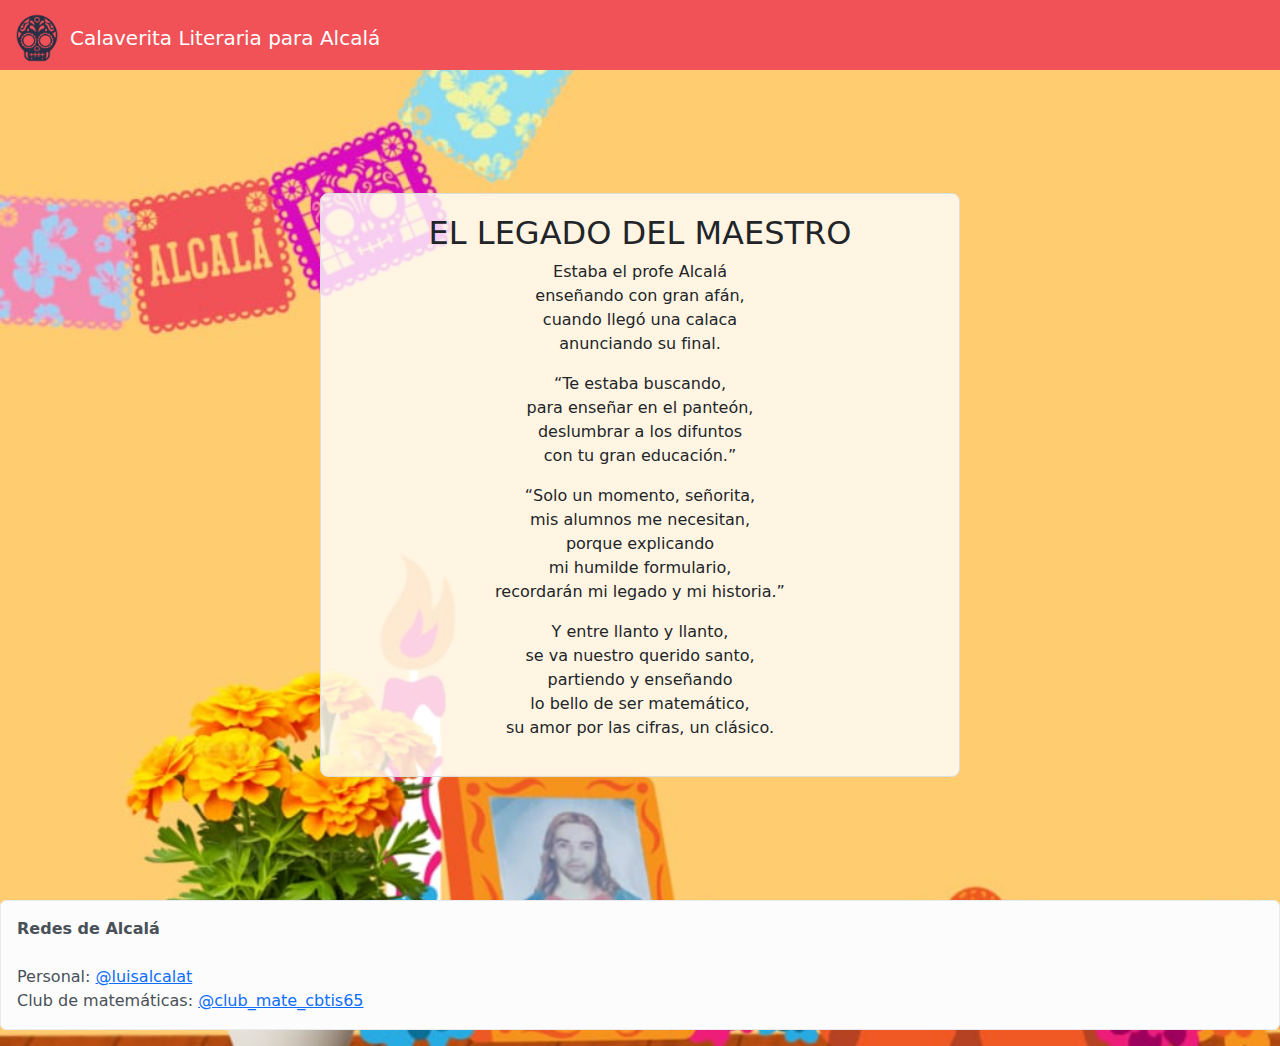
<file: index.html>
<!DOCTYPE html>
<html lang="es">
<head>
    <meta charset="UTF-8">
    <meta name="viewport" content="width=device-width, initial-scale=1.0">
    <title>Calaverita Literaria</title>
    <link rel="shortcut icon" href="skull.webp" type="image/x-icon">
    <link rel="stylesheet" href="https://cdnjs.cloudflare.com/ajax/libs/font-awesome/6.5.2/css/all.min.css" integrity="sha512-uLFnT/lDEW52Ms9Usq2DdscYo2UVH15S2RI/8Ooe6nUobShHzT4+6G1Kv8syf3rYHTaDqCEl1qPCl9kj9anxMw==" crossorigin="anonymous" referrerpolicy="no-referrer" />
    <link href="https://cdn.jsdelivr.net/npm/bootstrap@5.3.3/dist/css/bootstrap.min.css" rel="stylesheet" integrity="sha384-QWTKZyjpPEjISv5WaRU9OFeRpok6YctnYmDr5pNlyT2bRjXh0JMhjY6hW+ALEwIH" crossorigin="anonymous">
    <script src="https://cdn.jsdelivr.net/npm/bootstrap@5.3.3/dist/js/bootstrap.bundle.min.js" integrity="sha384-YvpcrYf0tY3lHB60NNkmXc5s9fDVZLESaAA55NDzOxhy9GkcIdslK1eN7N6jIeHz" crossorigin="anonymous"></script>
    <style>
        body {
            background-image: url('fondo2.jpg');
            background-repeat: no-repeat; 
            background-size: cover;
            margin: 0; /* Elimina el margen por defecto del body */
            padding-top: 70px; /* Espacio para el navbar */
        }
        .centered-div-container {
            display: flex;
            justify-content: center;
            align-items: center;
            height: calc(100vh - 70px); /* Restar la altura del nav */
        }
        .centered-div {
            width: 50%; /* Ajusta el tamaño del div según tus necesidades */
            padding: 20px;
            background-color: rgba(255, 255, 255, 0.8); /* Color de fondo semitransparente */
            border: 1px solid #ddd;
            border-radius: 8px;
            text-align: center;
        }
        .navbar {
            position: fixed !important; /* Fija el navbar en la parte superior */
            top: 0;
            left: 0;
            right: 0;
            height: 70px;
            background-color: #f05258 !important; /* Color del navbar */
            z-index: 1000; /* Asegura que el navbar esté por encima del contenido */
        }
    </style>
</head>
<body>
    <nav class="navbar" style="height: 70px;">
        <div class="container-fluid d-flex align-items-center h-100">
            <a class="navbar-brand d-flex align-items-center" href="#">
                <img src="skull.webp" alt="Logo" height="50" class="d-inline-block align-text-top">
                <div class="text-white ms-2">Calaverita Literaria para Alcalá</div>
            </a>
        </div>
    </nav>

    <div class="centered-div-container">
        <div class="centered-div">
            <h2>EL LEGADO DEL MAESTRO</h2>
            <p>
                Estaba el profe Alcalá <br> enseñando con gran afán, <br> cuando llegó una calaca <br> anunciando su final.
            </p>
            <p>
                “Te estaba buscando, <br> para enseñar en el panteón,<br>deslumbrar a los difuntos <br>con tu gran educación.”  
            </p>
            <p>
                “Solo un momento, señorita, <br>mis alumnos me necesitan,<br>porque explicando <br>
                mi humilde formulario, <br>recordarán mi legado y mi historia.”  
            </p>
            <p>
                Y entre llanto y llanto, <br>se va nuestro querido santo, <br>partiendo y enseñando <br>
                lo bello de ser matemático, <br> su amor por las cifras, un clásico.
            </p>
        </div>
    </div>
</body>
<footer>
    <div class="alert alert-light" role="alert">
        <strong>Redes de Alcalá</strong><br><br>
        Personal:
        <a href="https://www.instagram.com/luisalcalat/" class="footer-link">@luisalcalat</a><br>
        Club de matemáticas: <a href="https://www.instagram.com/club_mate_cbtis65/" class="footer-link">@club_mate_cbtis65</a>
    </div>
</footer>
</html>
</file>
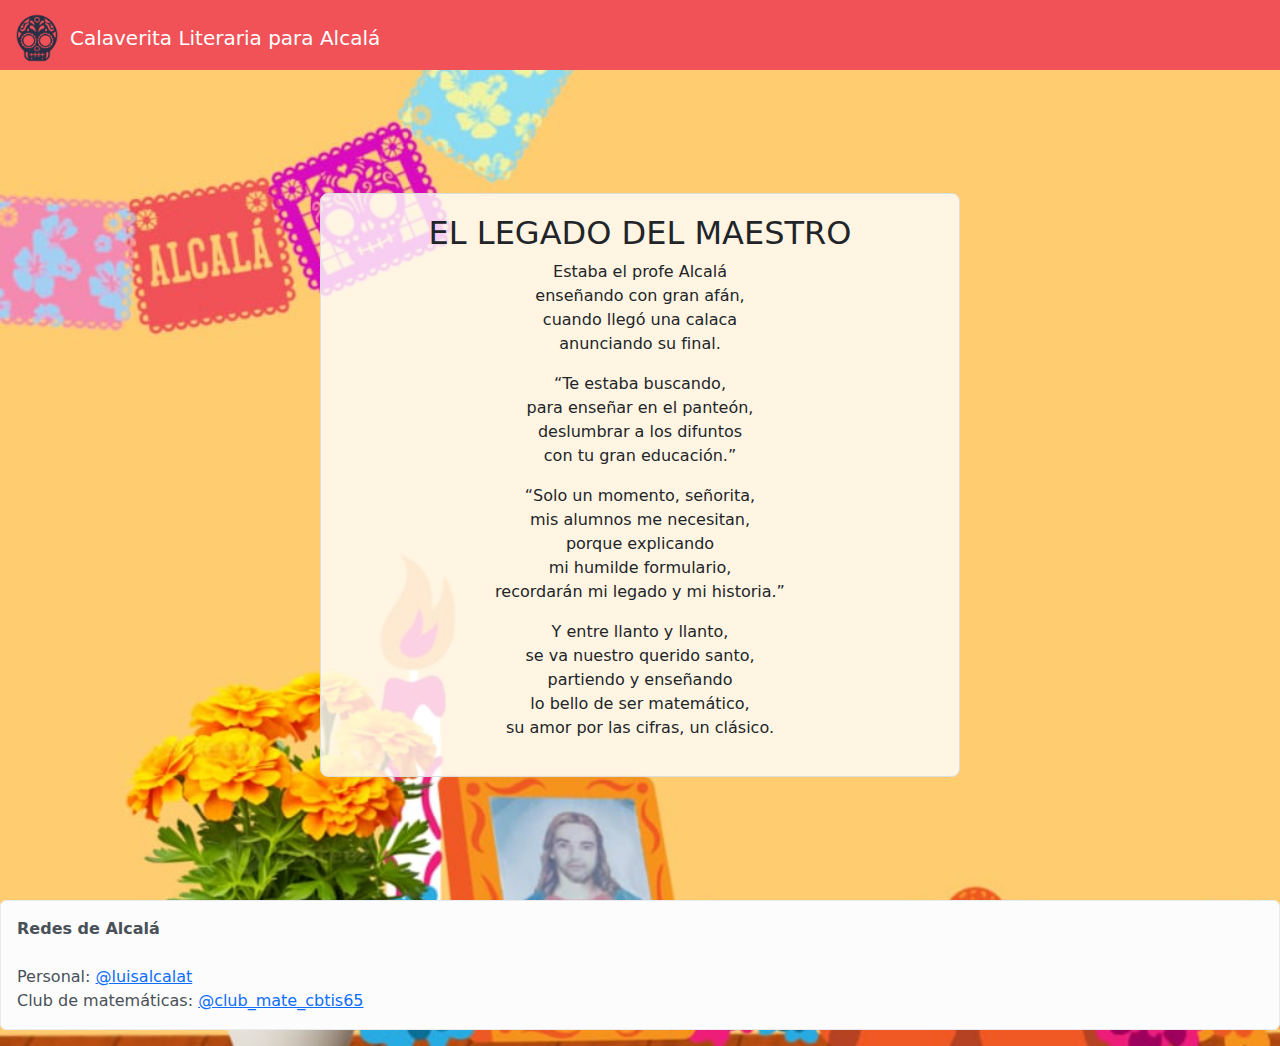
<file: calavera.html>
<!DOCTYPE html>
<html lang="es">
<head>
    <meta charset="UTF-8">
    <meta name="viewport" content="width=device-width, initial-scale=1.0">
    <title>Document</title>
    <link rel="stylesheet" href="https://cdnjs.cloudflare.com/ajax/libs/font-awesome/6.5.2/css/all.min.css" integrity="sha512-uLFnT/lDEW52Ms9Usq2DdscYo2UVH15S2RI/8Ooe6nUobShHzT4+6G1Kv8syf3rYHTaDqCEl1qPCl9kj9anxMw==" crossorigin="anonymous" referrerpolicy="no-referrer" />
    <link href="https://cdn.jsdelivr.net/npm/bootstrap@5.3.3/dist/css/bootstrap.min.css" rel="stylesheet" integrity="sha384-QWTKZyjpPEjISv5WaRU9OFeRpok6YctnYmDr5pNlyT2bRjXh0JMhjY6hW+ALEwIH" crossorigin="anonymous">
    <script src="https://cdn.jsdelivr.net/npm/bootstrap@5.3.3/dist/js/bootstrap.bundle.min.js" integrity="sha384-YvpcrYf0tY3lHB60NNkmXc5s9fDVZLESaAA55NDzOxhy9GkcIdslK1eN7N6jIeHz" crossorigin="anonymous"></script>
    <style>
        body {
            background-image: url('/imagenes/fondo2.jpg');
            background-repeat: no-repeat; 
            background-size: cover;
            margin: 0; /* Elimina el margen por defecto del body */
            padding-top: 70px; /* Espacio para el navbar */
        }
        .centered-div-container {
            display: flex;
            justify-content: center;
            align-items: center;
            height: calc(100vh - 70px); /* Restar la altura del nav */
        }
        .centered-div {
            width: 50%; /* Ajusta el tamaño del div según tus necesidades */
            padding: 20px;
            background-color: rgba(255, 255, 255, 0.8); /* Color de fondo semitransparente */
            border: 1px solid #ddd;
            border-radius: 8px;
            text-align: center;
        }
        .navbar {
            position: fixed !important; /* Fija el navbar en la parte superior */
            top: 0;
            left: 0;
            right: 0;
            height: 70px;
            background-color: #f05258 !important; /* Color del navbar */
            z-index: 1000; /* Asegura que el navbar esté por encima del contenido */
        }
    </style>
</head>
<body>
    <nav class="navbar" style="height: 70px;">
        <div class="container-fluid d-flex align-items-center h-100">
            <a class="navbar-brand d-flex align-items-center" href="#">
                <img src="/imagenes/skull.webp" alt="Logo" height="50" class="d-inline-block align-text-top">
                <div class="text-white ms-2">Calaverita Literaria para Alcalá</div>
            </a>
        </div>
    </nav>

    <div class="centered-div-container">
        <div class="centered-div">
            <h2>EL LEGADO DEL MAESTRO</h2>
            <p>
                Estaba el profe Alcalá <br> enseñando con gran afán, <br> cuando llegó una calaca <br> anunciando su final.
            </p>
            <p>
                “Te estaba buscando, <br> para enseñar en el panteón,<br>deslumbrar a los difuntos <br>con tu gran educación.”  
            </p>
            <p>
                “Solo un momento, señorita, <br>mis alumnos me necesitan,<br>porque explicando <br>
                mi humilde formulario, <br>recordarán mi legado y mi historia.”  
            </p>
            <p>
                Y entre llanto y llanto, <br>se va nuestro querido santo, <br>partiendo y enseñando <br>
                lo bello de ser matemático, <br> su amor por las cifras, un clásico.
            </p>
        </div>
    </div>
</body>
<footer>
    <div class="alert alert-light" role="alert">
        <strong>Redes de Alcalá</strong><br><br>
        Personal:
        <a href="https://www.instagram.com/luisalcalat/" class="footer-link">@luisalcalat</a><br>
        Club de matemáticas: <a href="https://www.instagram.com/club_mate_cbtis65/" class="footer-link">@club_mate_cbtis65</a>
    </div>
</footer>
</html>
</file>
